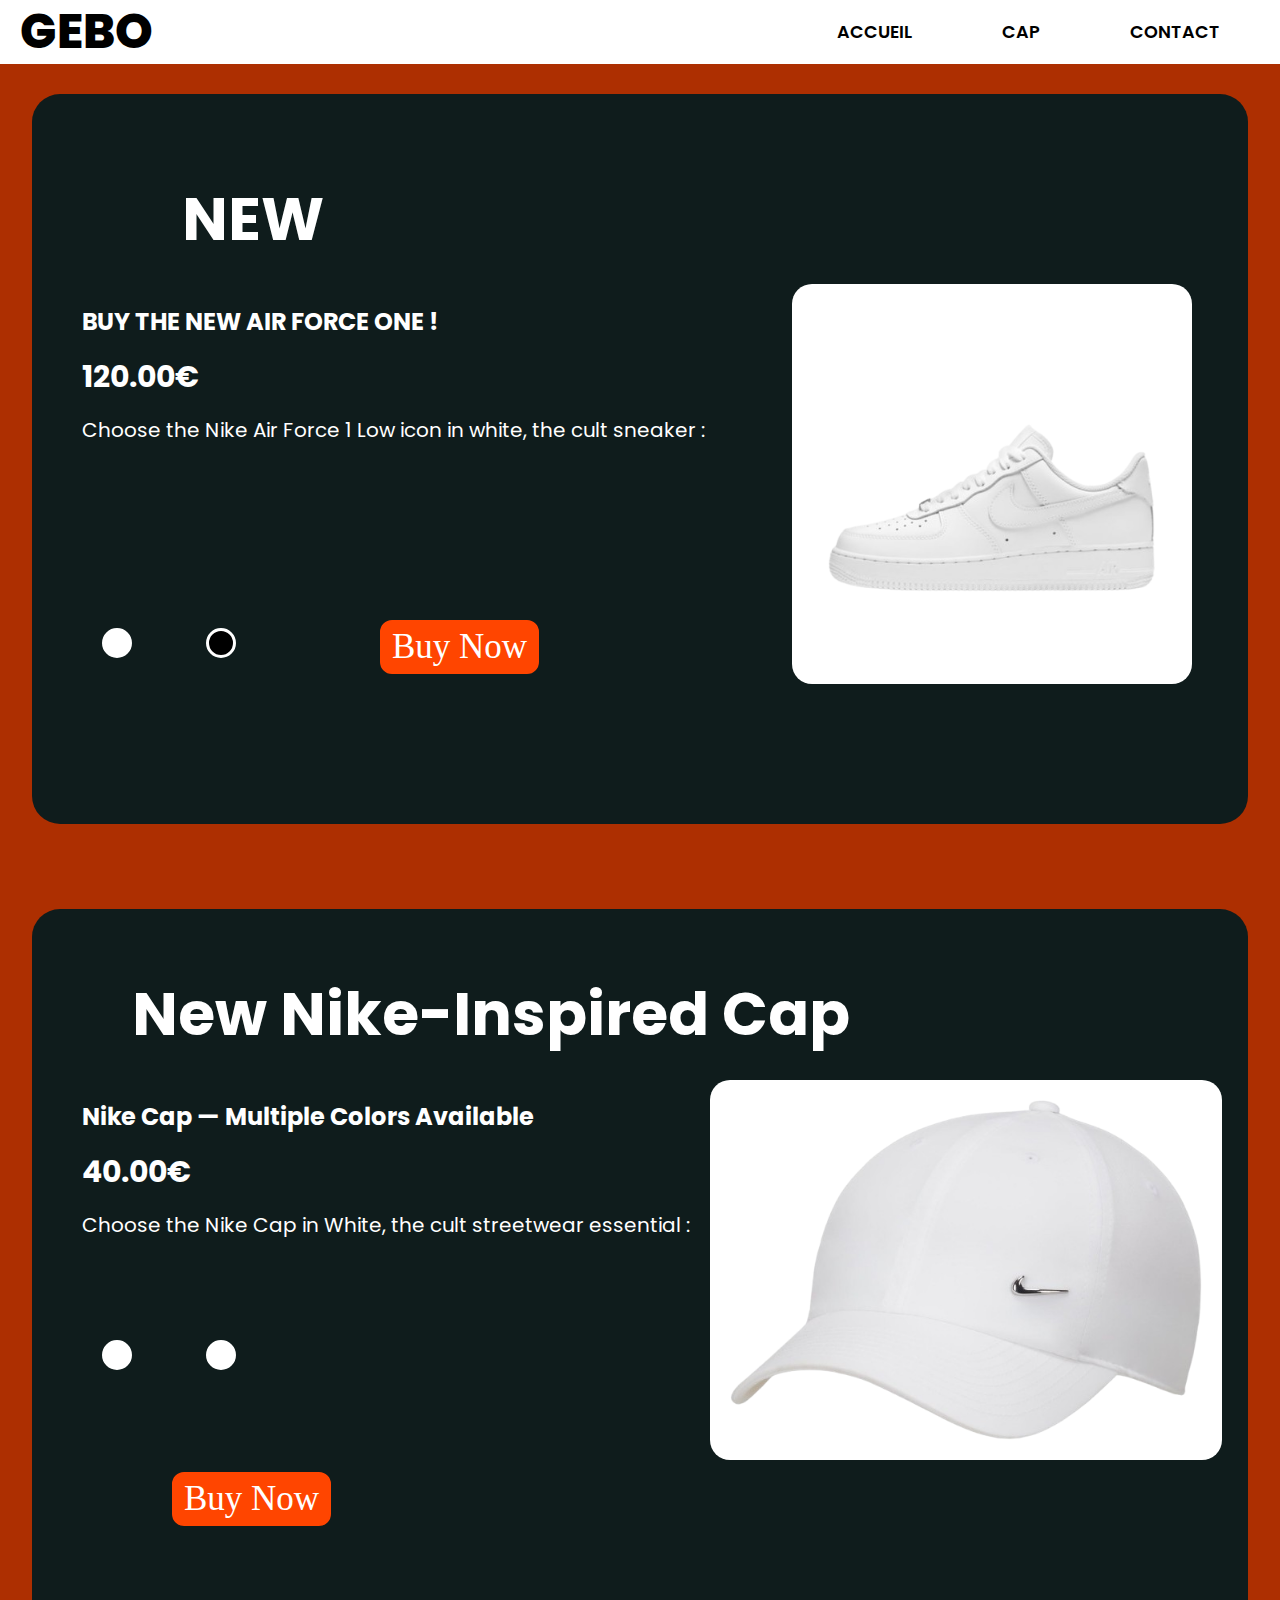
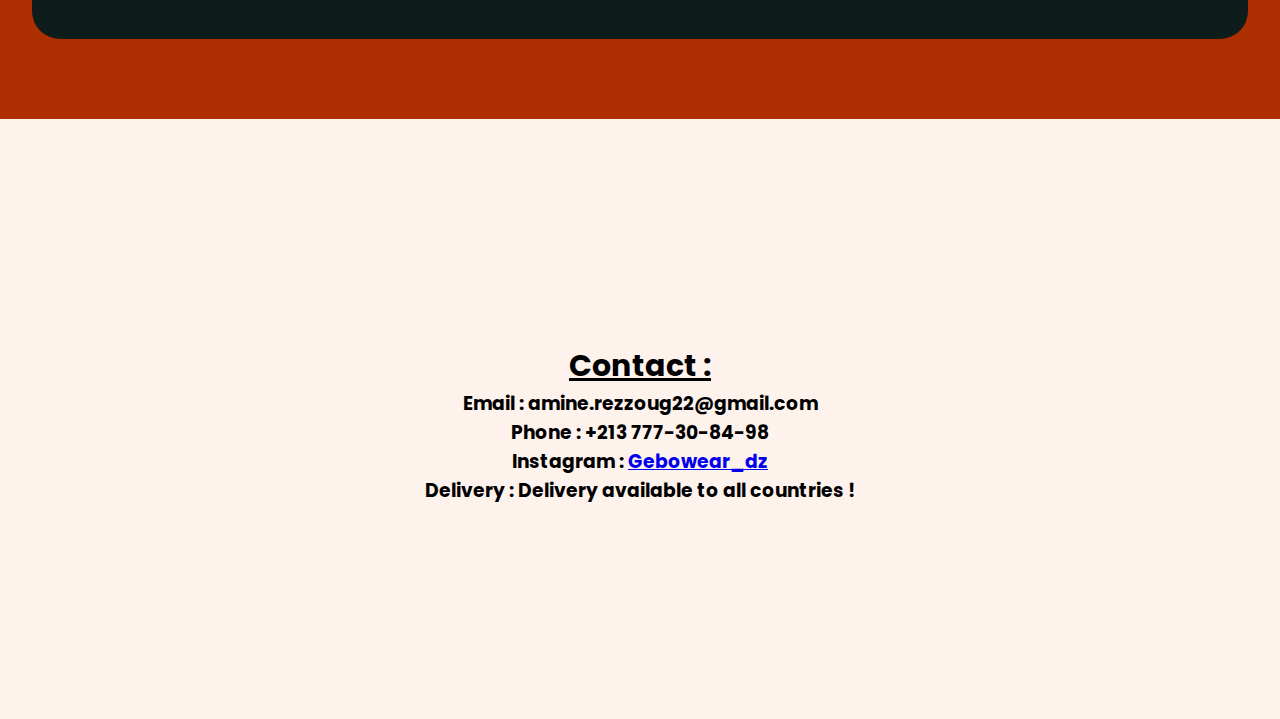
<file: index.html>
<!DOCTYPE html>
<html lang="en">

<head>
    <meta charset="UTF-8">
    <meta name="viewport" content="width=device-width, initial-scale=1.0">
    <link rel="stylesheet" href="css/af1.css">
    <link href="https://fonts.googleapis.com/css2?family=Poppins:wght@400;600;700&display=swap" rel="stylesheet">
    <title>GEBO</title>
</head>

<body>
    <header>
        <h1><a href="af1.html">GEBO</a></h1>
        <ul>
            <li><a href="#main">ACCUEIL</a></li>
            <li><a href="#cap">CAP</a></li>
            <li><a href="#contact">CONTACT</a></li>
        </ul>
    </header>

    <main>

        <section id="main">
            <h1>NEW</h1>
            <h2>BUY THE NEW AIR FORCE ONE !</h2>
            <h3>120.00€</h3>
            <p>Choose the Nike Air Force 1 Low icon in white, the cult sneaker :</p>
        
            <!-- Radios et images au même niveau -->
            <input type="radio" id="whiteair" name="af1" checked>
            <input type="radio" id="blackair" name="af1">
        
            <label for="whiteair" class="color-label whiteair"></label>
            <label for="blackair" class="color-label blackair"></label>
        
            <div class="photos1">
                <div class="air-image white-bg"></div>
                <img src="images/whitef.png" alt="whiteAir" class="whiteair">
                <img src="images/blackf.png" alt="blackAir" class="blackair">
            </div>
            </div>
            
        
            <button class="btn1">Buy Now</button>
        </section>

    </main>

    <br>

    <article id="cap">
        <h1>New Nike-Inspired Cap</h1>
        <h2>Nike Cap — Multiple Colors Available</h2>
        <h3>40.00€</h3>
        <p>Choose the Nike Cap in White, the cult streetwear essential :</p>
      
        <!-- Radios + labels AVANT les images -->
        <input type="radio" id="whitecap" name="cap" checked>
        <label for="whitecap" class="color-label whitecap"></label>
      
        <input type="radio" id="blackcap" name="cap">
        <label for="blackcap" class="color-label blackcap"></label>
      
        <!-- Images -->
        <div class="photos2">
          <img src="images/whitec.png" alt="whitecap" class="whitecap">
          <img src="images/blackc.png" alt="blackcap" class="blackcap">
        </div>
      
        <button class="btn2">Buy Now</button>
      </article>

    <br>

    <br>


    <footer id="contact">
        <h1>Contact :</h2>
            <h3>Email : amine.rezzoug22@gmail.com</h3>
            <h3>Phone : +213 777-30-84-98</h3>
            <h3>Instagram : <a href="#">Gebowear_dz</a></h3>
            <h3>Delivery : Delivery available to all countries !</h3>
    </footer>


</body>

</html>
</file>
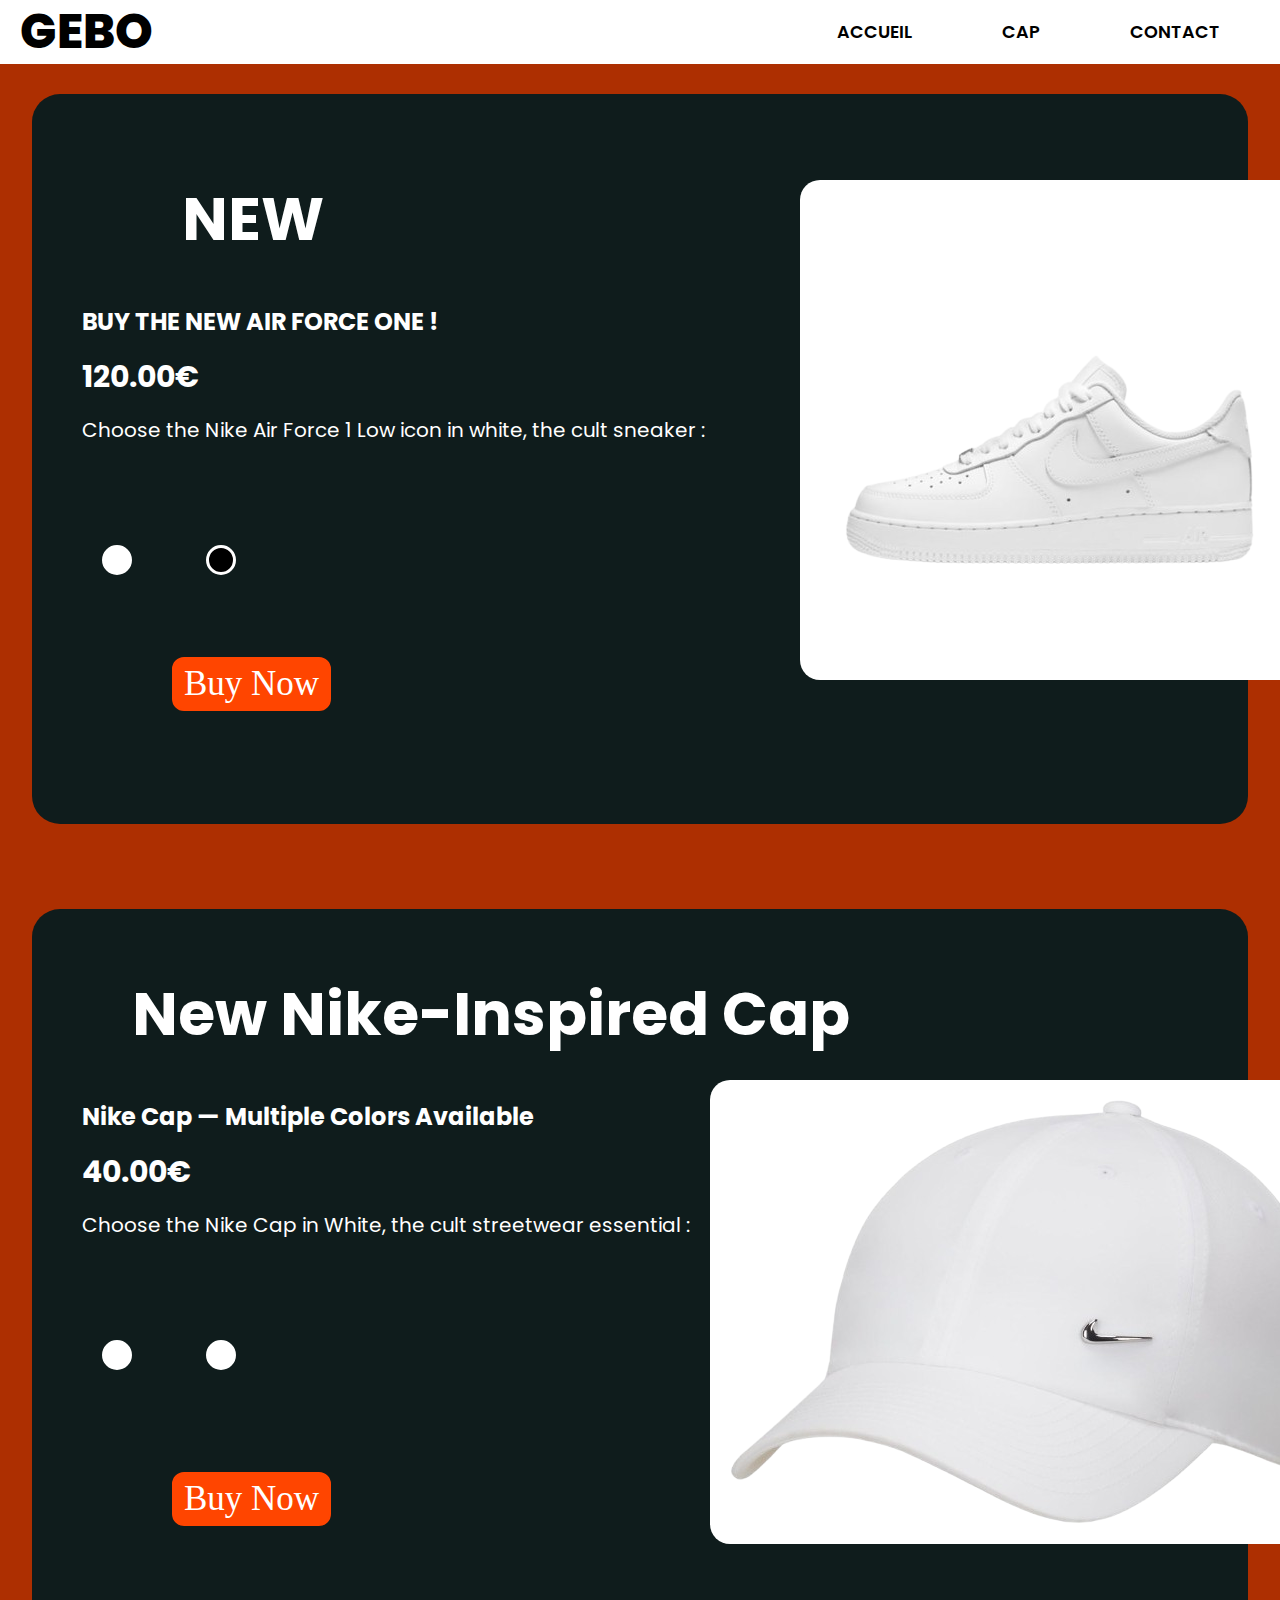
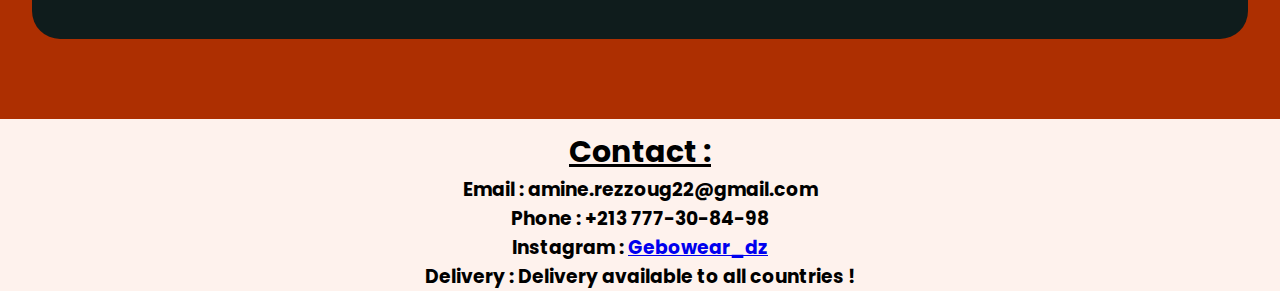
<file: af1.html>
<!DOCTYPE html>
<html lang="en">

<head>
    <meta charset="UTF-8">
    <meta name="viewport" content="width=device-width, initial-scale=1.0">
    <link rel="stylesheet" href="af1.css">
    <link href="https://fonts.googleapis.com/css2?family=Poppins:wght@400;600;700&display=swap" rel="stylesheet">
    <title>GEBO</title>
</head>

<body>
    <header>
        <h1><a href="af1.html">GEBO</a></h1>
        <ul>
            <li><a href="#main">ACCUEIL</a></li>
            <li><a href="#cap">CAP</a></li>
            <li><a href="#contact">CONTACT</a></li>
        </ul>
    </header>

    <main>

        <section id="main">
            <h1>NEW</h1>
            <h2>BUY THE NEW AIR FORCE ONE !</h2>
            <h3>120.00€</h3>
            <p>Choose the Nike Air Force 1 Low icon in white, the cult sneaker :</p>
        
            <!-- Radios et images au même niveau -->
            <input type="radio" id="whiteair" name="af1" checked>
            <input type="radio" id="blackair" name="af1">
        
            <label for="whiteair" class="color-label whiteair"></label>
            <label for="blackair" class="color-label blackair"></label>
        
            <div class="photos1">
                <div class="air-image white-bg"></div>
                <img src="images/whitef.png" alt="whiteAir" class="whiteair">
                <img src="images/blackf.png" alt="blackAir" class="blackair">
            </div>
            </div>
        
            <button class="btn1">Buy Now</button>
        </section>

    </main>

    <br>

    <article id="cap">
        <h1>New Nike-Inspired Cap</h1>
        <h2>Nike Cap — Multiple Colors Available</h2>
        <h3>40.00€</h3>
        <p>Choose the Nike Cap in White, the cult streetwear essential :</p>
      
        <!-- Radios + labels AVANT les images -->
        <input type="radio" id="whitecap" name="cap" checked>
        <label for="whitecap" class="color-label whitecap"></label>
      
        <input type="radio" id="blackcap" name="cap">
        <label for="blackcap" class="color-label blackcap"></label>
      
        <!-- Images -->
        <div class="photos2">
          <img src="images/whitec.png" alt="whitecap" class="whitecap">
          <img src="images/blackc.png" alt="blackcap" class="blackcap">
        </div>
      
        <button class="btn2">Buy Now</button>
      </article>

    <br>

    <br>


    <footer id="contact">
        <h1>Contact :</h2>
            <h3>Email : amine.rezzoug22@gmail.com</h3>
            <h3>Phone : +213 777-30-84-98</h3>
            <h3>Instagram : <a href="#">Gebowear_dz</a></h3>
            <h3>Delivery : Delivery available to all countries !</h3>
    </footer>


</body>

</html>
</file>
<file: css/af1.css>
* {
    padding: 0;
    margin: 0;
    box-sizing: border-box;
    font-family: 'Poppins', sans-serif;
}

html {
    scroll-behavior: smooth;
}

body {
    background-color: rgb(173, 47, 1);
    width: 100%;

    overflow-x: hidden;
}

header {
    display: flex;
    align-items: center;
    justify-content: space-between;
    background-color: white;
    height: 4em;
}

header h1 {
    margin-left: 20px;
    font-size: 3em;
}

header h1 a {
    list-style: none;
    color: black;
    text-decoration: none;
    font-weight: 780;

}

header ul {
    display: flex;
    justify-content: space-between;
    gap: 90px;
    margin: 60px;
    list-style: none;
    font-weight: 600;
    font-size: 1.1em;
}

header ul li a {
    text-decoration: none;
    color: black;
}

header ul li a:hover {
    color: orangered;
}

main {
    background-color: rgb(15, 28, 28);
    width: 95%;
    margin: 30px auto;
    color: white;
    border-radius: 28px;
    height: 730px;
    overflow-x: hidden;
}

main h1 {
    margin-left: 150px;
    padding-top: 80px;
    font-size: 60px;
}

main h2 {
    margin-left: 50px;
    padding-top: 40px;
}

main h3 {
    margin-left: 50px;
    font-size: 30px;
    padding-top: 15px;
}

main p {
    margin-left: 50px;
    padding-top: 15px;
    font-size: 20px;
}
.photos1{
    position: absolute;
}
.photos1 img{
    text-align: right;
    display: none;
    position: relative;
    left: 190%;
    bottom: 390px;
    border-radius: 20px;
    width: 400px;
    height: 400px;
}
#whiteair:checked ~.photos1 .whiteair {
    display: block;
}

#blackair:checked ~.photos1 .blackair {
    display: block;
}

input[type="radio"] {
    display: none;
}

.color-label {
    display: inline-block;
    width: 30px;
    height: 30px;
    border-radius: 50%;
    margin-left: 70px;
    margin-top: 10px;
    border: solid 3px white;
    cursor: pointer;

}

.btn1 {
    margin-top: 175px;
    margin-left: 140px;
    border-radius: 12px;
    font-size: 35px;
    padding: 5px 10px;
    cursor: pointer;
    background-color: orangered;
    color: white;
    font-family: fantasy;
    font-weight: 100;
    border: 2.2px solid orangered;
}

.btn1:hover {
    border: 2.2px white solid;
}

.whiteair,
.whitecap {
    background-color: white;
}

.blackair,
.blackcap {
    background-color: white;
}



article {
    background-color: rgb(15, 28, 28);
    width: 95%;
    margin: 30px auto;
    color: white;
    border-radius: 28px;
    height: 730px;
}

article h1 {
    margin-left: 100px;
    padding-top: 60px;
    font-size: 60px;
}

article h2 {
    margin-left: 50px;
    padding-top: 40px;
}

article h3 {
    margin-left: 50px;
    font-size: 30px;
    padding-top: 15px;
}

article p {
    margin-left: 50px;
    padding-top: 15px;
    font-size: 20px;
}

.photos2 img{
    text-align: right;
    margin: 10px;
    display: none;
    font-size: 40px;
    position: absolute;
    left: 700px;
    top: 1070px;
    border-radius: 20px;
    padding: 20px;
    max-width: 40%;
    max-height: 65%;
}
/* Affichage selon le bouton sélectionné */
#whitecap:checked ~ .photos2 .whitecap {
    display: block;
  }
  #blackcap:checked ~ .photos2 .blackcap {
    display: block;
  }
  
  /* Labels pour les couleurs */
  .color-label.whitecap,.whiteair {
    background-color: white;
  }
  .color-label.blackair {
    background-color: black;
  }

input[type="radio"] {
    display: none;
}

.color-label {
    display: inline-block;
    width: 30px;
    height: 30px;
    border-radius: 50%;
    margin-left: 70px;
    margin-top: 100px;
    border: solid 3px white;
    cursor: pointer;

}

.btn2 {
    margin-top: 95px;
    margin-left: 140px;
    border-radius: 12px;
    font-size: 35px;
    border-radius: 12px;
    font-size: 35px;
    padding: 5px 10px;
    cursor: pointer;
    background-color: orangered;
    color: white;
    font-family: fantasy;
    font-weight: 100;
    border: 2.2px solid orangered;
}

.btn2:hover {
    border: 2.2px solid white;
}

footer {
    background-color: rgb(254, 242, 237);
    display: flex;
    flex-flow: column;
    justify-content: center;
    align-items: center;
    padding-top: 10px;
    height: 600px;
}

footer h1 {
    text-decoration: underline;
    font-size: 30px;
}
</file>
<file: af1.css>
* {
    padding: 0;
    margin: 0;
    box-sizing: border-box;
    font-family: 'Poppins', sans-serif;
}

html {
    scroll-behavior: smooth;
}

body {
    background-color: rgb(173, 47, 1);
}

header {
    display: flex;
    align-items: center;
    justify-content: space-between;
    background-color: white;
    height: 4em;
}

header h1 {
    margin-left: 20px;
    font-size: 3em;
}

header h1 a {
    list-style: none;
    color: black;
    text-decoration: none;
    font-weight: 780;

}

header ul {
    display: flex;
    justify-content: space-between;
    gap: 90px;
    margin: 60px;
    list-style: none;
    font-weight: 600;
    font-size: 1.1em;
}

header ul li a {
    text-decoration: none;
    color: black;
}

header ul li a:hover {
    color: orangered;
}

main {
    background-color: rgb(15, 28, 28);
    width: 95%;
    margin: 30px auto;
    color: white;
    border-radius: 28px;
    height: 730px;
}

main h1 {
    margin-left: 150px;
    padding-top: 80px;
    font-size: 60px;
}

main h2 {
    margin-left: 50px;
    padding-top: 40px;
}

main h3 {
    margin-left: 50px;
    font-size: 30px;
    padding-top: 15px;
}

main p {
    margin-left: 50px;
    padding-top: 15px;
    font-size: 20px;
}

.photos1 img{
    text-align: right;
    display: none;
    position: absolute;
    left: 800px;
    top: 180px;
    border-radius: 20px;

}
#whiteair:checked ~.photos1 .whiteair {
    display: block;
}

#blackair:checked ~.photos1 .blackair {
    display: block;
}

input[type="radio"] {
    display: none;
}

.color-label {
    display: inline-block;
    width: 30px;
    height: 30px;
    border-radius: 50%;
    margin-left: 70px;
    margin-top: 10px;
    border: solid 3px white;
    cursor: pointer;

}

.btn1 {
    margin-top: 75px;
    margin-left: 140px;
    border-radius: 12px;
    font-size: 35px;
    padding: 5px 10px;
    cursor: pointer;
    background-color: orangered;
    color: white;
    font-family: fantasy;
    font-weight: 100;
    border: 2.2px solid orangered;
}

.btn1:hover {
    border: 2.2px white solid;
}

.whiteair,
.whitecap {
    background-color: white;
}

.blackair,
.blackcap {
    background-color: white;
}



article {
    background-color: rgb(15, 28, 28);
    width: 95%;
    margin: 30px auto;
    color: white;
    border-radius: 28px;
    height: 730px;
}

article h1 {
    margin-left: 100px;
    padding-top: 60px;
    font-size: 60px;
}

article h2 {
    margin-left: 50px;
    padding-top: 40px;
}

article h3 {
    margin-left: 50px;
    font-size: 30px;
    padding-top: 15px;
}

article p {
    margin-left: 50px;
    padding-top: 15px;
    font-size: 20px;
}

.photos2 img{
    text-align: right;
    margin: 10px;
    display: none;
    font-size: 40px;
    position: absolute;
    left: 700px;
    top: 1070px;
    border-radius: 20px;
    padding: 20px;
}
/* Affichage selon le bouton sélectionné */
#whitecap:checked ~ .photos2 .whitecap {
    display: block;
  }
  #blackcap:checked ~ .photos2 .blackcap {
    display: block;
  }
  
  /* Labels pour les couleurs */
  .color-label.whitecap,.whiteair {
    background-color: white;
  }
  .color-label.blackair {
    background-color: black;
  }

input[type="radio"] {
    display: none;
}

.color-label {
    display: inline-block;
    width: 30px;
    height: 30px;
    border-radius: 50%;
    margin-left: 70px;
    margin-top: 100px;
    border: solid 3px white;
    cursor: pointer;

}

.btn2 {
    margin-top: 95px;
    margin-left: 140px;
    border-radius: 12px;
    font-size: 35px;
    border-radius: 12px;
    font-size: 35px;
    padding: 5px 10px;
    cursor: pointer;
    background-color: orangered;
    color: white;
    font-family: fantasy;
    font-weight: 100;
    border: 2.2px solid orangered;
}

.btn2:hover {
    border: 2.2px solid white;
}

footer {
    background-color: rgb(254, 242, 237);
    text-align: center;
    padding-top: 10px;
}

footer h1 {
    text-decoration: underline;
    font-size: 30px;
}
</file>
